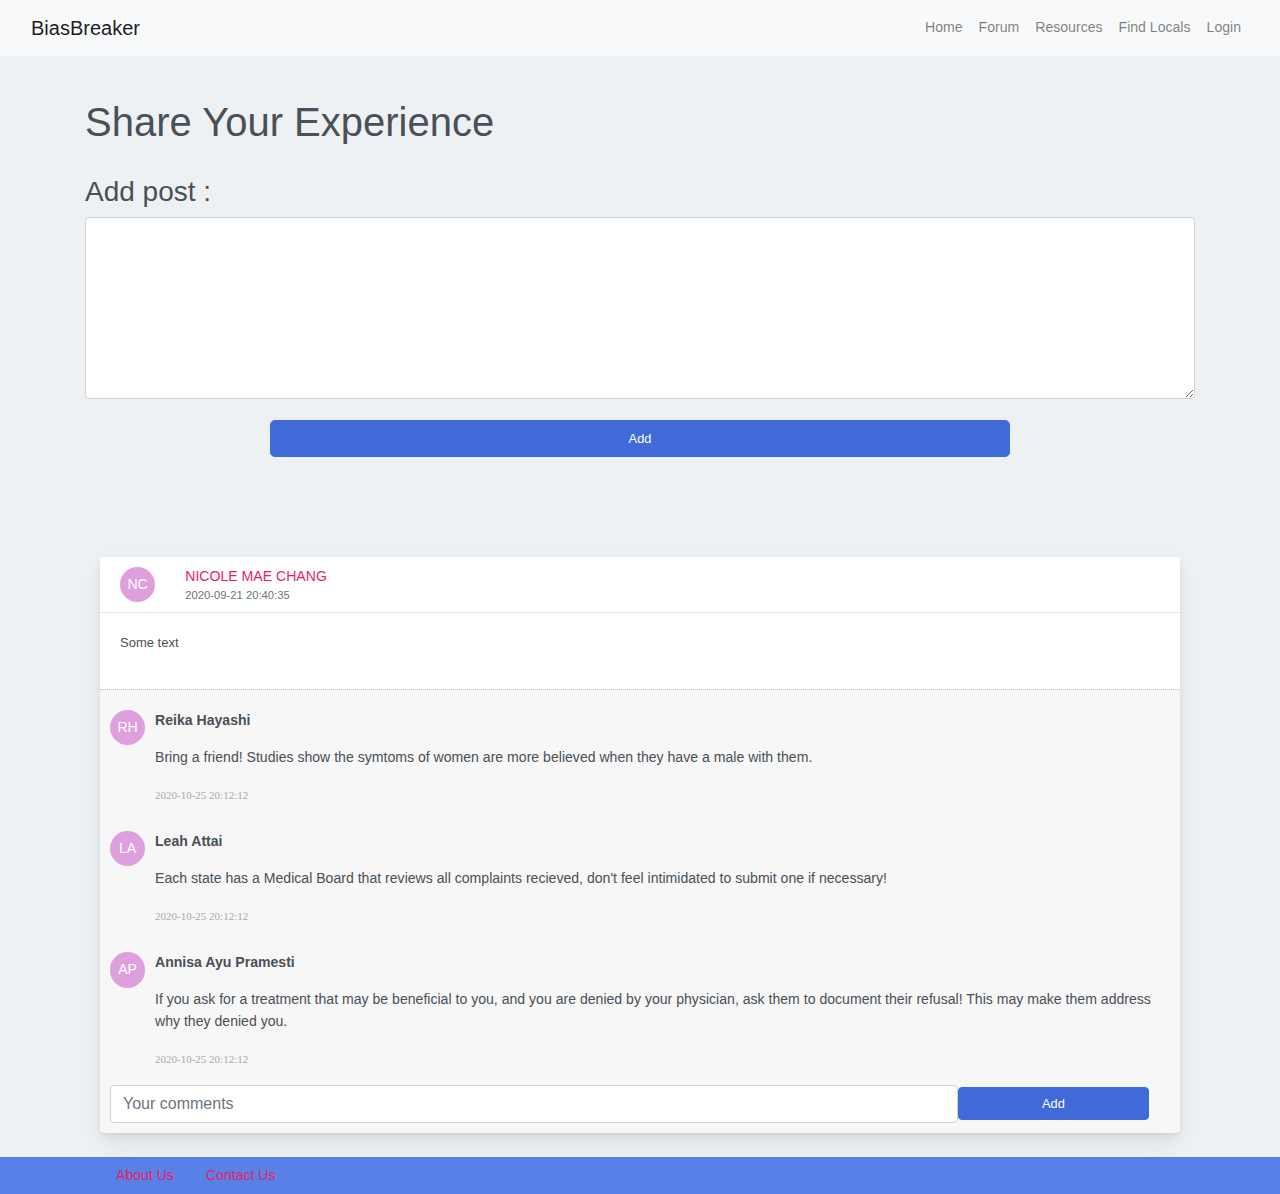
<file: forum.html>
<!DOCTYPE html>
<html lang="en">
<head>
    <meta charset="UTF-8">
    <meta name="viewport" content="width=device-width, initial-scale=1.0">
    <title>Forum</title>
    <link rel="stylesheet" href="https://stackpath.bootstrapcdn.com/bootstrap/4.3.1/css/bootstrap.min.css" integrity="sha384-ggOyR0iXCbMQv3Xipma34MD+dH/1fQ784/j6cY/iJTQUOhcWr7x9JvoRxT2MZw1T" crossorigin="anonymous">
    <link rel="stylesheet" href="style.css">
</head>
<body>
    <nav class="navbar navbar-expand-lg navbar-light bg-light">
        <div class="container-fluid">
          <div class="navbar-header">
            <a class="navbar-brand" href="#">BiasBreaker</a>
          </div>
          <ul class="nav navbar-nav">
              <li class="nav-item"><a class="nav-link" href="index.html">Home</a></li>
              <li class="nav-item"><a class="nav-link" href="forum.html">Forum</a></li>
              <li class="nav-item"><a class="nav-link" href="resources.html">Resources</a></li>
              <li class="nav-item"><a class="nav-link" href="local.html">Find Locals</a></li>
              <li class="nav-item"><a class="nav-link" href="login.html">Login</a></li>
          </ul>
        </div>
      </nav>
    <div class="container">
        <br><br>
        <h1 class="text-left">Share Your Experience</h1>
        <br>
        <h3>Add post :</h3>
        <div class="text-center">
            <form action="add_post.php" class="form-group" id="post" method="POST" onsubmit="return validasiPost()">
                <textarea name="message" class="form-control" id="message" cols="30" rows="7"></textarea>
                <br>
                <input class="col-md-8 btn btn-lg btn-primary " type="submit" form="post" value="Add">
            </form>
        </div>
    </div>

    <div>
        <div class="container">
            <div class="container-fluid mt-100">
                <div class="row">
                    <div class="col-md-12">
                        <div class="card mb-4">
                            <div class="card-header">
                                <div class="media flex-wrap w-100 align-items-center"> 
                                    <div data-letters="NC" class=""></div>
                                    <div class="media-body ml-3"> <a href="javascript:void(0)" data-abc="true">Nicole Mae Chang</a>
                                        <div class="text-muted small">2020-09-21 20:40:35</div>
                                    </div>
                                </div>
                            </div>
                            <div class="card-body">
                                <p> 
                                    Some text
                                </p>
                            </div>
                            <div class="card-footer actionBox">

                                <ul class="commentList">
                                    <li>
                                        <div class="commenterImage">
                                            <p data-letters="RH"></p>
                                        </div>
                                        <div class="commentText">
                                            <p><b>Reika Hayashi</b></p>
                                            <p class="">Bring a friend! Studies show the symtoms of women are more believed when 
                                                they have a male with them.
                                            </p> <span class="date sub-text">2020-10-25 20:12:12</span>
                                        
                                        </div>
                                    </li>
                                </ul>
                                <ul class="commentList">
                                    <li>
                                        <div class="commenterImage">
                                            <p data-letters="LA"></p>
                                        </div>
                                        <div class="commentText">
                                            <p><b>Leah Attai</b></p>
                                            <p class="">Each state has a Medical Board that reviews all complaints recieved, 
                                                don't feel intimidated to submit one if necessary!
                                            </p> <span class="date sub-text">2020-10-25 20:12:12</span>
                                        
                                        </div>
                                    </li>
                                </ul>
                                <ul class="commentList">
                                    <li>
                                        <div class="commenterImage">
                                            <p data-letters="AP"></p>
                                        </div>
                                        <div class="commentText">
                                            <p><b>Annisa Ayu Pramesti</b></p>
                                            <p class="">If you ask for a treatment that may be beneficial to you, 
                                                and you are denied by your physician, ask them to document their refusal!
                                                This may make them address why they denied you. 
                                            </p> <span class="date sub-text">2020-10-25 20:12:12</span>
                                        
                                        </div>
                                    </li>
                                </ul>
                                <form action="" class="form-inline" role="form" id="replyid" method="">
                                    <div class="form-group">
                                        <input class="form-control" name="reply" type="text" placeholder="Your comments" required/>
                                    </div>
                                    <div class="form-group">
                                        <button class="btn btn-primary" for="replyid">Add</button>
                                    </div>
                                </form>
                                
                            </div>
                        </div>
                    </div>
                </div>
            </div>
        </div>
    </div>
    <footer class="footer">
        <div class="container nav">
            <br>
            <li class="nav-item footer-nav"><a class="nav-link" href="#">About Us</a></li>
            <li class="nav-item footer-nav"><a class="nav-link" href="#">Contact Us</a></li>
            <br>
        </div>
    </footer>
</body>

<script type = "text/javascript">
    function validasiPost(){
        var message = document.getElementById("message").value;
        if (message != "" ){
            return true;
        } else {
            alert('Message cannot be empty!');
            return false;
        }
    }
</script>
</html>
</file>
<file: style.css>
body {
    margin: 0;
    font-family: -apple-system, BlinkMacSystemFont, "Segoe UI", Roboto, "Helvetica Neue", Arial, "Noto Sans", sans-serif, "Apple Color Emoji", "Segoe UI Emoji", "Segoe UI Symbol", "Noto Color Emoji";
    font-size: .88rem;
    font-weight: 400;
    line-height: 1.5;
    color: #495057;
    text-align: left;
    background-color: #eef1f3
}

.mt-100 {
    margin-top: 100px
}

.card {
    box-shadow: 0 0.46875rem 2.1875rem rgba(4, 9, 20, 0.03), 0 0.9375rem 1.40625rem rgba(4, 9, 20, 0.03), 0 0.25rem 0.53125rem rgba(4, 9, 20, 0.05), 0 0.125rem 0.1875rem rgba(4, 9, 20, 0.03);
    border-width: 0;
    transition: all .2s
}

.card-header:first-child {
    border-radius: calc(.25rem - 1px) calc(.25rem - 1px) 0 0
}

.card-header {
    display: flex;
    align-items: center;
    border-bottom-width: 1px;
    padding-top: 0;
    padding-bottom: 0;
    padding-right: .625rem;
    height: 3.5rem;
    text-transform: uppercase;
    background-color: #fff;
    border-bottom: 1px solid rgba(26, 54, 126, 0.125)
}

.btn-primary {
    color: #fff;
    background-color: #3f6ad8;
    border-color: #3f6ad8
}

.btn {
    font-size: 0.8rem;
    font-weight: 500;
    outline: none !important;
    position: relative;
    transition: color 0.15s, background-color 0.15s, border-color 0.15s, box-shadow 0.15s
}

.card-body {
    flex: 1 1 auto;
    padding: 1.25rem
}

.card-body p {
    font-size: 13px
}

a {
    color: #E91E63;
    text-decoration: none !important;
    background-color: transparent
}

.media img {
    width: 40px;
    height: auto
}


/* comment box */
.detailBox {
    width:320px;
    border:1px solid #bbb;
    margin:50px;
}
.titleBox {
    background-color:#fdfdfd;
    padding:10px;
}
.titleBox label{
  color:#444;
  margin:0;
  display:inline-block;
}

.commentBox {
    padding:10px;
    border-top:1px dotted #bbb;
}
.commentBox .form-group:first-child, .actionBox .form-group:first-child {
    width:80%;
}
.commentBox .form-group:nth-child(2), .actionBox .form-group:nth-child(2) {
    width:18%;
}
.actionBox .form-group * {
    width:100%;
}
.taskDescription {
    margin-top:10px 0;
}
.commentList {
    padding:0;
    list-style:none;
    max-height:200px;
    overflow:auto;
}
.commentList li {
    margin:0;
    margin-top:10px;
}
.commentList li > div {
    display:table-cell;
}
.commenterImage {
    width:30px;
    margin-right:5px;
    height:100%;
    float:left;
}
.commenterImage img {
    width:100%;
    border-radius:50%;
}
.commentText p {
    margin-left: 10px;
}
.sub-text {
    color:#aaa;
    font-family:verdana;
    font-size:11px;
    margin-left: 10px;
}
.actionBox {
    border-top:1px dotted #bbb;
    padding:10px;
}

[data-letters]:before {
    content:attr(data-letters);
    display:inline-block;
    font-size:1em;
    width:2.5em;
    height:2.5em;
    line-height:2.5em;
    text-align:center;
    border-radius:50%;
    background:plum;
    vertical-align:middle;
    margin-right:1em;
    color:white;
}
.footer {
    background-color: #5881e7;
    margin: 0px auto;
    padding: 0px 100px 0px 100px;
    left: 0;
    bottom: 0;
    width: 100%;
    color: white;
    text-align: center;
}

#login {
    padding-top: 10vw;
    padding-bottom: 20vw;
    text-align: center;
}

.statistic {
    text-align: center;
    color: #3f6ad8;
}

.stat-container {
    margin: 0vw 10vw 0vw 10vw;
}

.blue-banner {
    background-color: #3f6ad8;
    padding-top: 10vw;
    padding-bottom: 10vw;
    color: white;
}

.home-banner {
    /* background-color: #3f6ad8; */
    height: 30vh;
    padding: 10vw;
    color: white;
}

#map {
    width: 100%;
}
#map-container {
    top: 10px;
    bottom: 10px;;
}
</file>
